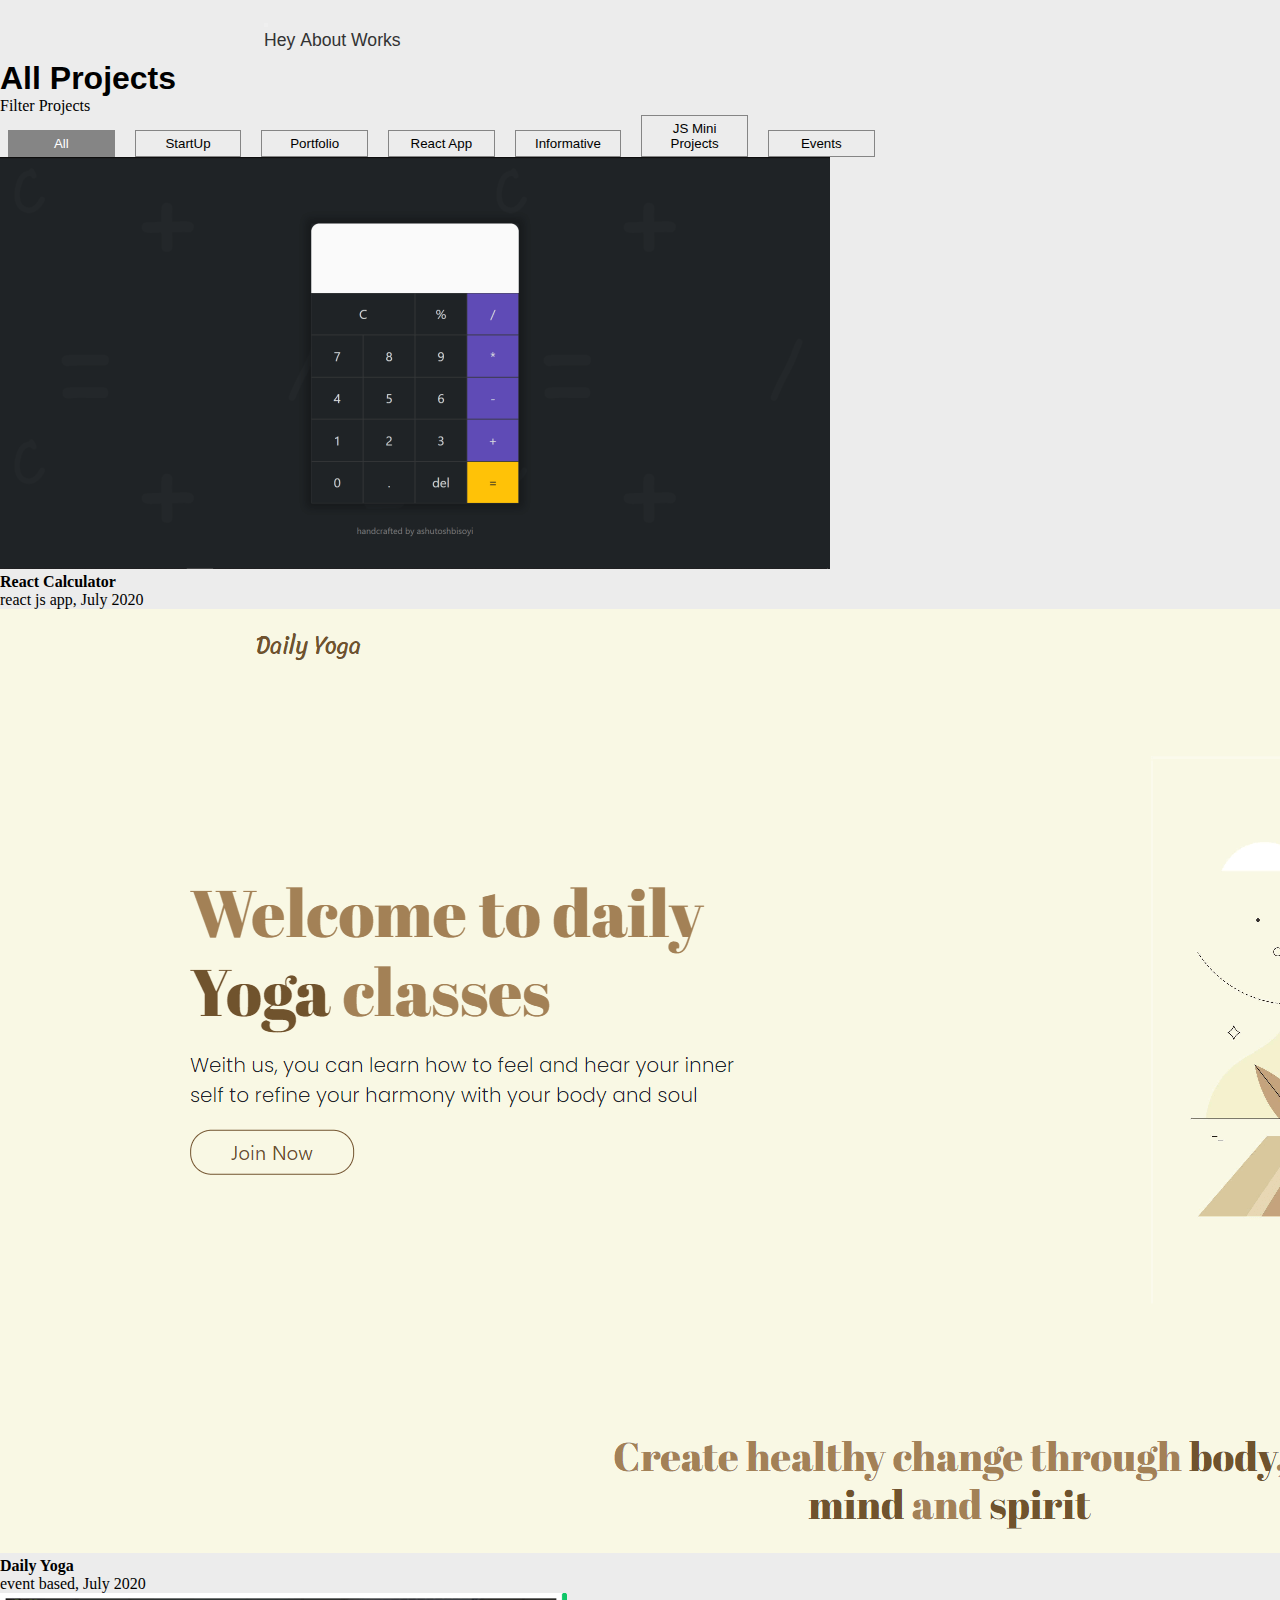
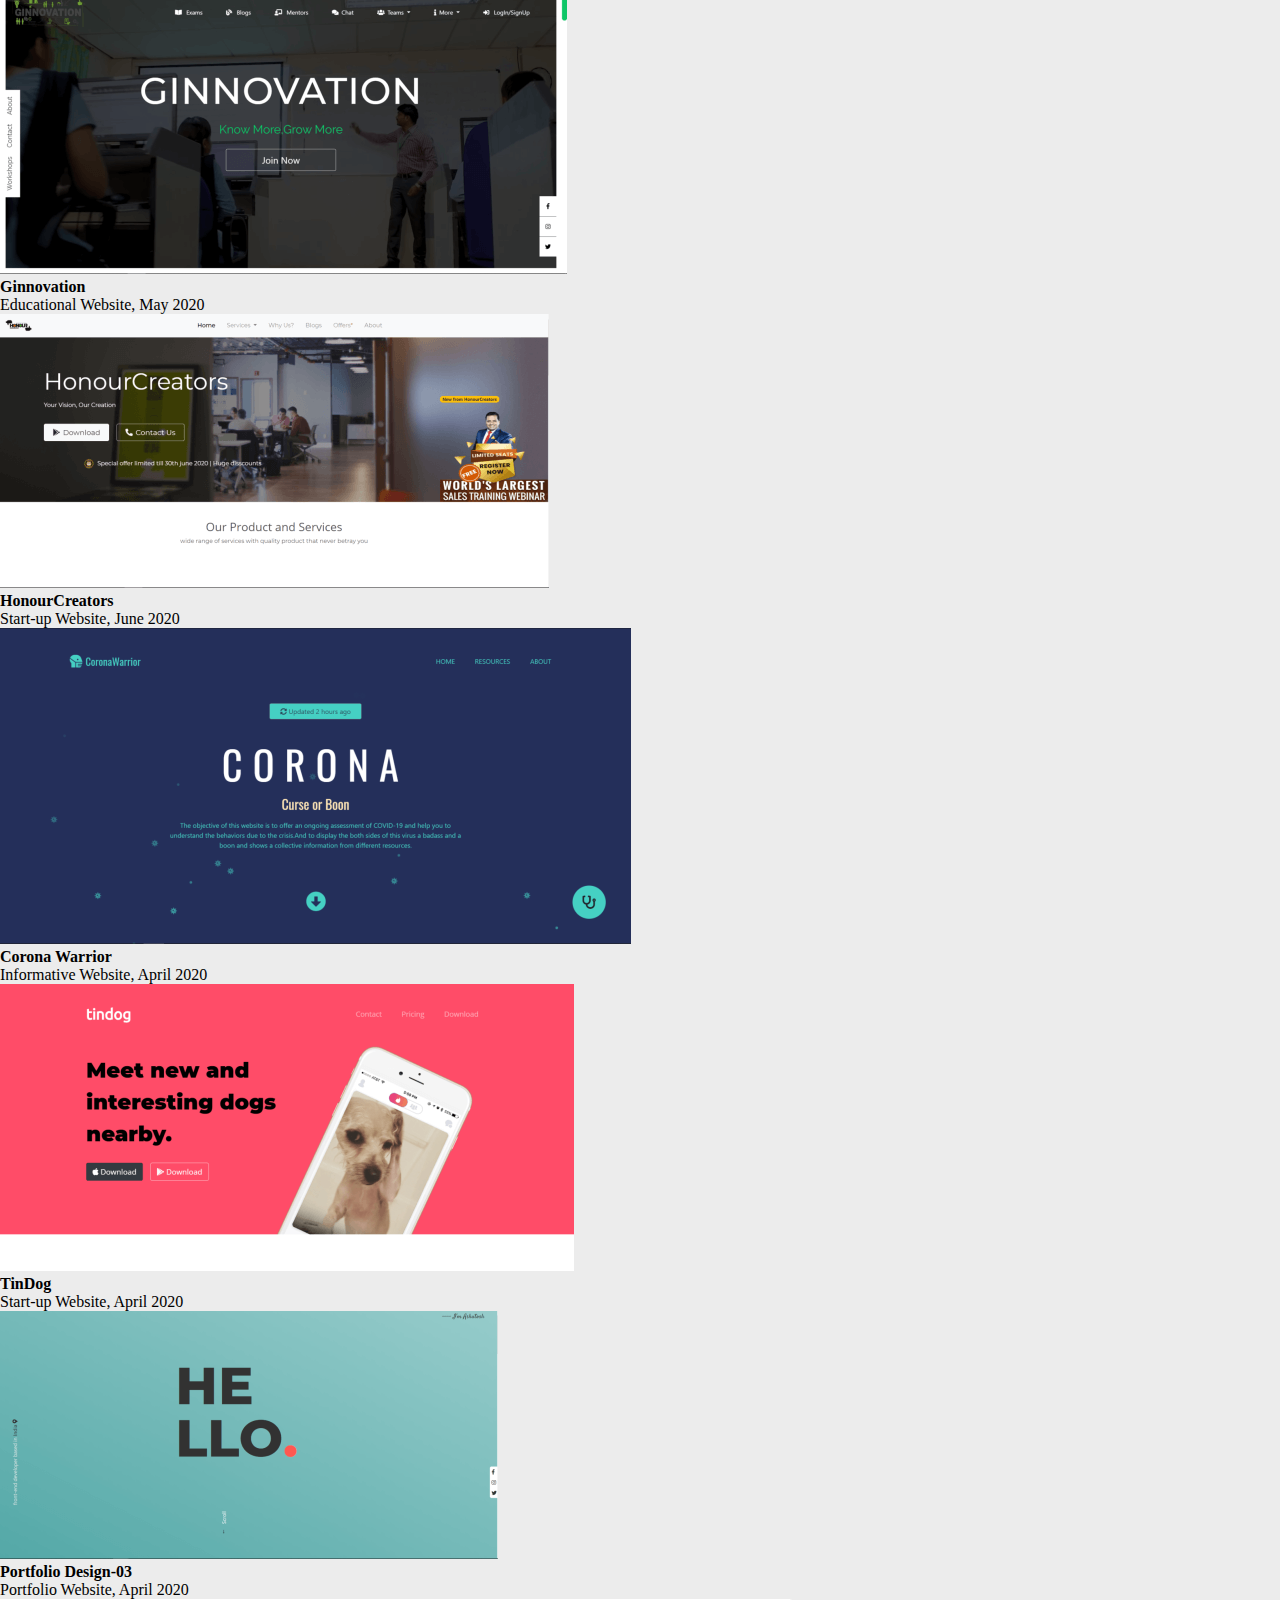
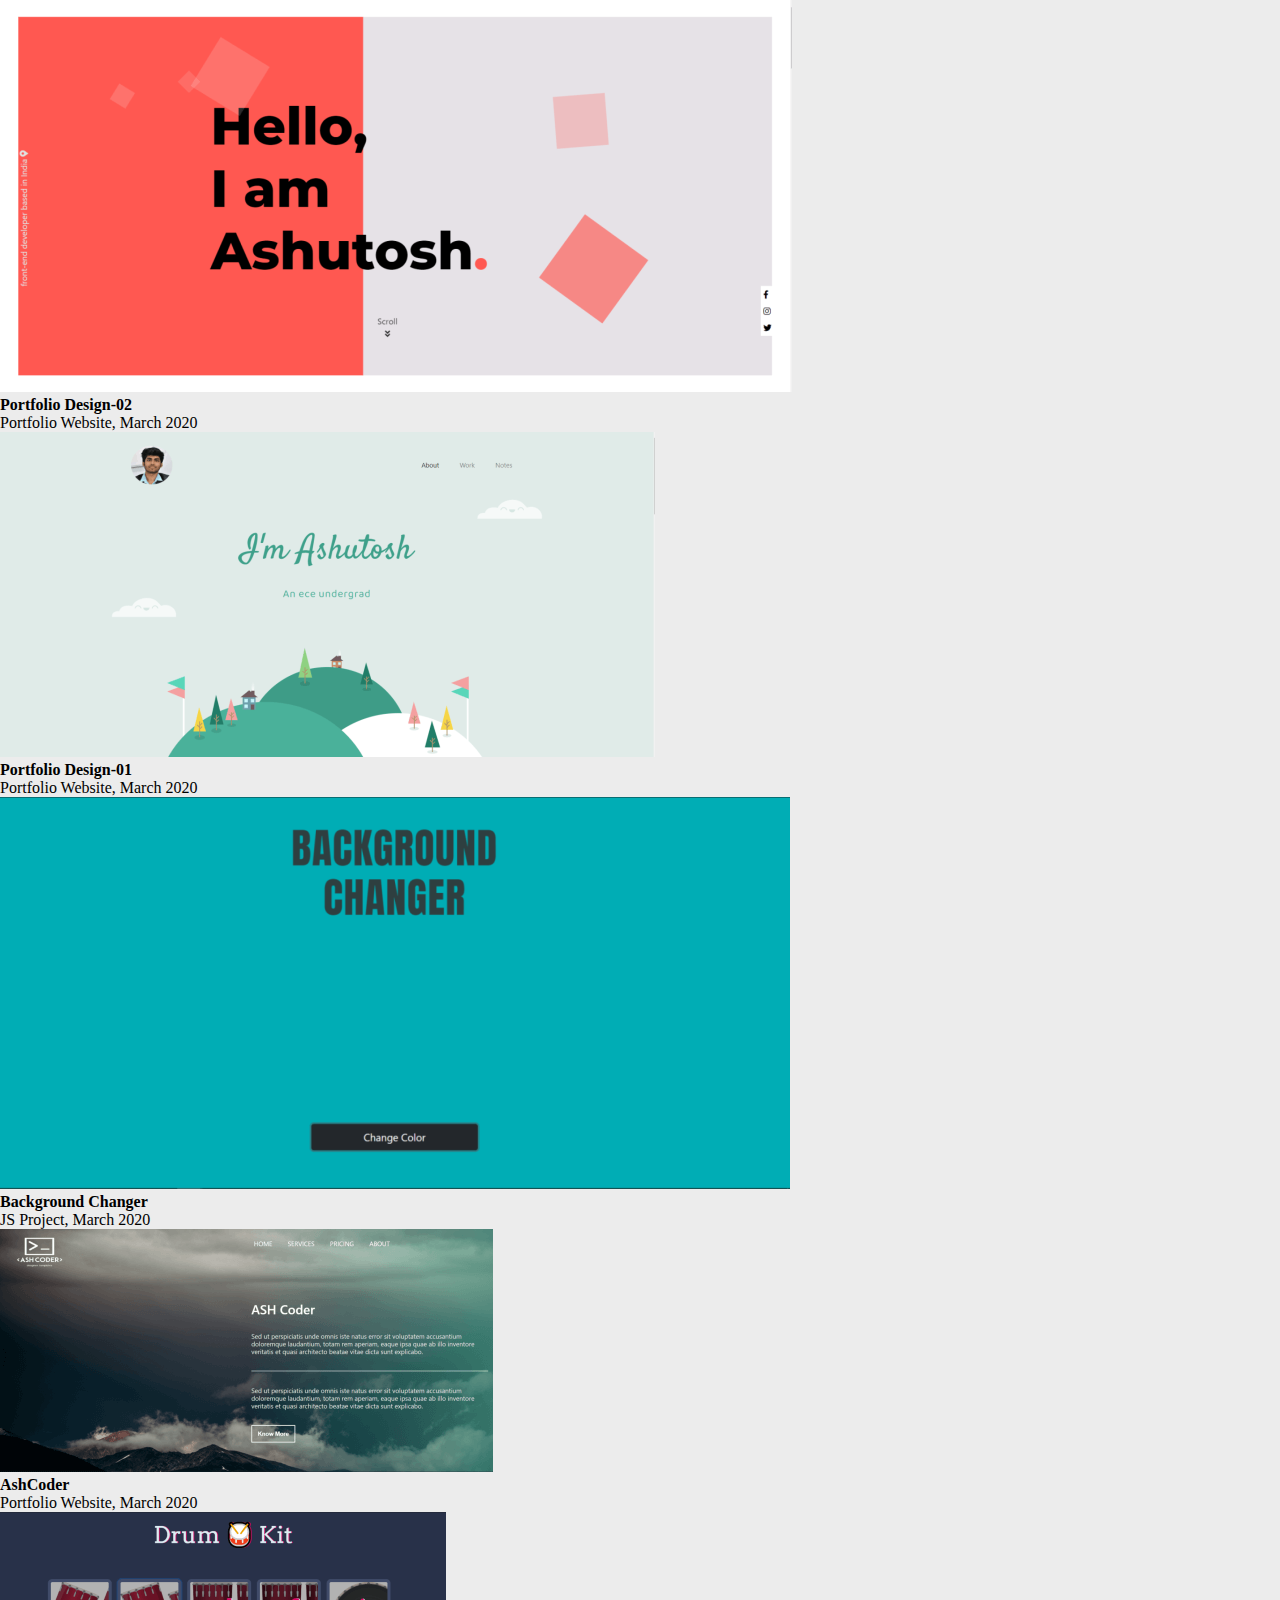
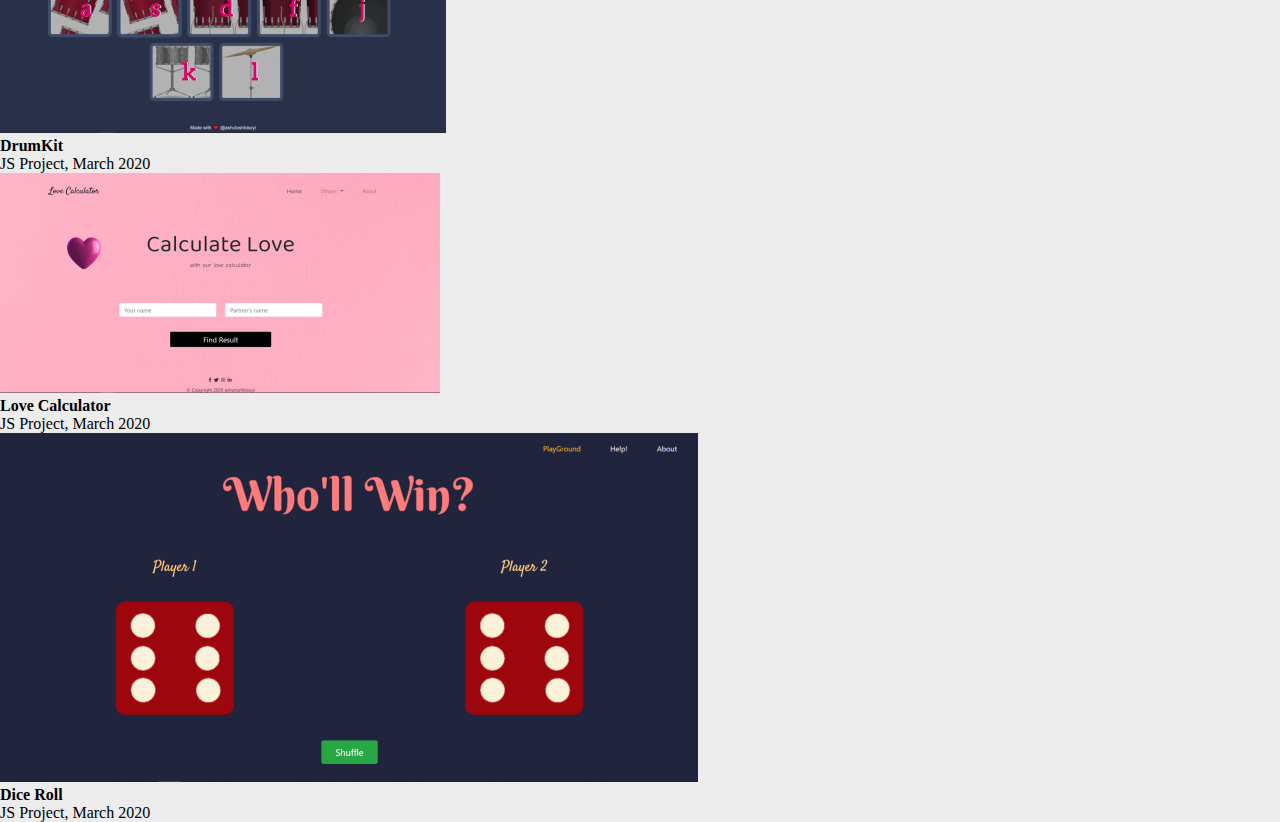
<file: projects.html>
<!DOCTYPE html>
<html lang="en">
  <head>
    <!-- Required meta tags -->
    <meta charset="utf-8" />
    <meta
      name="viewport"
      content="width=device-width, initial-scale=1, shrink-to-fit=no"
    />
    <meta
      name="description"
      content="See all projects done by Ashutosh Bisoyi, a front-end web developer and UI/UX designer from Odisha, India. Do Web Desgin, Web Development and SEO Optimization"
    />
    <meta
      name="Keywords"
      content="Ashutosh Bisoyi, Ashutosh, Bisoyi, Front-end, Front-end Developer, Web Desginer, SEO optimiser, GIETU, Khallikote, Odisha, Front-end developer in Odisha, Front-end developer in Berhampur, Front-end developer in Bhubaneswar "
    />
    <!-- Bootstrap CSS -->
    <link
      rel="stylesheet"
      href="https://stackpath.bootstrapcdn.com/bootstrap/4.5.0/css/bootstrap.min.css"
      integrity="sha384-9aIt2nRpC12Uk9gS9baDl411NQApFmC26EwAOH8WgZl5MYYxFfc+NcPb1dKGj7Sk"
      crossorigin="anonymous"
    />
    <!-- google fonts -->
    <link
      href="https://fonts.googleapis.com/css2?family=Krona+One&family=Montserrat&display=swap"
      rel="stylesheet"
    />
    <!-- favicon -->
    <link rel="icon" href="images/ashutosh-favicon.png" />
    <!-- css -->
    <link rel="stylesheet" href="style.css" />
    <!-- favicon -->
    <link rel="icon" href="images/logo.png" />
    <!-- title -->
    <title>
      See all projects of ashutoshbisoyi-Front-end Web Developer and UI/UX
      Desginer from Odisha,India
    </title>
  </head>

  <body>
    <nav class="navbar navbar-expand-lg navbar-light bg-light">
      <button
        class="navbar-toggler"
        type="button"
        data-toggle="collapse"
        data-target="#navbarNav"
        aria-controls="navbarNav"
        aria-expanded="false"
        aria-label="Toggle navigation"
      >
        <span class="navbar-toggler-icon"></span>
      </button>
      <div class="collapse navbar-collapse" id="navbarNav">
        <ul class="navbar-nav">
          <li class="nav-item">
            <a class="nav-link mr-2" href="index.html">Hey</a>
          </li>
          <li class="nav-item">
            <a class="nav-link mr-2" href="index.html#about">About</a>
          </li>
          <li class="nav-item">
            <a class="nav-link mr-2" href="projects.html">Works</a>
          </li>
        </ul>
      </div>
    </nav>
    <div class="container-fluid gallery-cf">
      <section class="container gallery-container">
        <h2 class="text-center my-md-4 pt-3">All Projects</h2>
        <div class="full-gallery-section">
          <div class="button-group mb-5">
            <p class="filter-option">
              <i class="fas fa-filter mr-2"></i>Filter Projects
            </p>
            <button type="button" class="active" id="btn1" data-filter="*">
              All
            </button>
            <button type="button" data-filter=".startup">StartUp</button>
            <button type="button" data-filter=".portfolio">Portfolio</button>
            <button type="button" data-filter=".react">React App</button>
            <button type="button" data-filter=".informative">
              Informative
            </button>
            <button type="button" data-filter=".javascript">
              JS Mini Projects
            </button>
            <button type="button" data-filter=".event">Events</button>
          </div>
          <div class="row grid">
            <div class="col-lg-4 col-md-6 col-sm-12 react">
              <a
                href="https://ashutoshbisoyi.github.io/react-calculator/"
                target="_blank"
                rel="noopener"
              >
                <div class="our-gallery">
                  <div class="img">
                    <img
                      src="images/react-calculator.png"
                      alt="React Calculator by Ashutosh Bisoyi"
                      class="img-fluid"
                    />
                  </div>
                  <div class="title py-4">
                    <h4 class="text-uppercase">React Calculator</h4>
                    <span class="text-secondary">react js app, July 2020</span>
                  </div>
                </div>
              </a>
            </div>
            <div class="col-lg-4 col-md-6 col-sm-12 event">
              <a
                href="https://ashutoshbisoyi.github.io/dailyYoga/"
                target="_blank"
                rel="noopener"
              >
                <div class="our-gallery">
                  <div class="img">
                    <img
                      src="images/daily-yoga.png"
                      alt="dailyYoga website by Ashutosh Bisoyi"
                      class="img-fluid"
                    />
                  </div>
                  <div class="title py-4">
                    <h4 class="text-uppercase">Daily Yoga</h4>
                    <span class="text-secondary">event based, July 2020</span>
                  </div>
                </div>
              </a>
            </div>
            <div class="col-lg-4 col-md-6 col-sm-12 startup">
              <a
                href="https://ashutoshbisoyi.github.io/ginnovation/"
                target="_blank"
                rel="noopener"
              >
                <div class="our-gallery">
                  <div class="img">
                    <img
                      src="images/Ginnovation.png"
                      alt="Ginnovation website by Ashutosh Bisoyi"
                      class="img-fluid"
                    />
                  </div>
                  <div class="title py-4">
                    <h4 class="text-uppercase">Ginnovation</h4>
                    <span class="text-secondary"
                      >Educational Website, May 2020</span
                    >
                  </div>
                </div>
              </a>
            </div>
            <div class="col-lg-4 col-md-6 col-sm-12 startup">
              <a
                href="https://ashutoshbisoyi.github.io/honourcreators/"
                target="_blank"
                rel="noopener"
              >
                <div class="our-gallery">
                  <div class="img">
                    <img
                      src="images/HonourCreators.png"
                      alt="HonourCreators website by Ashutosh Bisoyi"
                      class="img-fluid"
                    />
                  </div>
                  <div class="title py-4">
                    <h4 class="text-uppercase">HonourCreators</h4>
                    <span class="text-secondary"
                      >Start-up Website, June 2020</span
                    >
                  </div>
                </div>
              </a>
            </div>
            <div class="col-lg-4 col-md-6 col-sm-12 informative">
              <a
                href="https://ashutoshbisoyi.github.io/coronawarrior/"
                target="_blank"
                rel="noopener"
              >
                <div class="our-gallery">
                  <div class="img">
                    <img
                      src="images/CoronaWarriors.png"
                      alt="CoronaWarriors website by Ashutosh Bisoyi"
                      class="img-fluid"
                    />
                  </div>
                  <div class="title py-4">
                    <h4 class="text-uppercase">Corona Warrior</h4>
                    <span class="text-secondary"
                      >Informative Website, April 2020</span
                    >
                  </div>
                </div>
              </a>
            </div>

            <div class="col-lg-4 col-md-6 col-sm-12 startup">
              <a
                href="https://ashutoshbisoyi.github.io/TinDog/"
                target="_blank"
                rel="noopener"
              >
                <div class="our-gallery">
                  <div class="img">
                    <img
                      src="images/tindog.png"
                      alt="Tindog website by Ashutosh Bisoyi"
                      class="img-fluid"
                    />
                  </div>
                  <div class="title py-4">
                    <h4 class="text-uppercase">TinDog</h4>
                    <span class="text-secondary"
                      >Start-up Website, April 2020</span
                    >
                  </div>
                </div>
              </a>
            </div>
            <div class="col-lg-4 col-md-6 col-sm-12 portfolio">
              <a
                href="https://ashutoshbisoyi.github.io/ashutoshbisoyi-design03/"
                target="_blank"
                rel="noopener"
              >
                <div class="our-gallery">
                  <div class="img">
                    <img
                      src="images/ashutosh.png"
                      alt="Ashutosh-Portfolio website by Ashutosh Bisoyi"
                      class="img-fluid"
                    />
                  </div>
                  <div class="title py-4">
                    <h4 class="text-uppercase">Portfolio Design-03</h4>
                    <span class="text-secondary"
                      >Portfolio Website, April 2020</span
                    >
                  </div>
                </div>
              </a>
            </div>
            <div class="col-lg-4 col-md-6 col-sm-12 portfolio">
              <a
                href="https://ashutoshbisoyi.github.io/ashutoshbisoyi-design02/"
                target="_blank"
                rel="noopener"
              >
                <div class="our-gallery">
                  <div class="img">
                    <img
                      src="images/iamashutosh.png"
                      alt="Portfolio website by Ashutosh Bisoyi"
                      class="img-fluid"
                    />
                  </div>
                  <div class="title py-4">
                    <h4 class="text-uppercase">Portfolio Design-02</h4>
                    <span class="text-secondary"
                      >Portfolio Website, March 2020</span
                    >
                  </div>
                </div>
              </a>
            </div>
            <div class="col-lg-4 col-md-6 col-sm-12 portfolio">
              <a
                href="https://ashutoshbisoyi.github.io/ashutoshbisoyi-design01/"
                target="_blank"
                rel="noopener"
              >
                <div class="our-gallery">
                  <div class="img">
                    <img
                      src="images/personalsite.png"
                      alt="I'm Ashutosh-Portfolio website by Ashutosh Bisoyi"
                      class="img-fluid"
                    />
                  </div>
                  <div class="title py-4">
                    <h4 class="text-uppercase">Portfolio Design-01</h4>
                    <span class="text-secondary"
                      >Portfolio Website, March 2020</span
                    >
                  </div>
                </div>
              </a>
            </div>

            <div class="col-lg-4 col-md-6 col-sm-12 javascript">
              <a
                href="https://ashutoshbisoyi.github.io/bgChanger/"
                target="_blank"
                rel="noopener"
              >
                <div class="our-gallery">
                  <div class="img">
                    <img
                      src="images/bgchanger.png"
                      alt="Background Changer website by Ashutosh Bisoyi"
                      class="img-fluid"
                    />
                  </div>
                  <div class="title py-4">
                    <h4 class="text-uppercase">Background Changer</h4>
                    <span class="text-secondary">JS Project, March 2020</span>
                  </div>
                </div>
              </a>
            </div>
            <div class="col-lg-4 col-md-6 col-sm-12 portfolio">
              <a
                href="https://ashutoshbisoyi.github.io/AshCoder/"
                target="_blank"
                rel="noopener"
              >
                <div class="our-gallery">
                  <div class="img">
                    <img
                      src="images/ashcoder.png"
                      alt="AshCoder website by Ashutosh Bisoyi"
                      class="img-fluid"
                    />
                  </div>
                  <div class="title py-4">
                    <h4 class="text-uppercase">AshCoder</h4>
                    <span class="text-secondary"
                      >Portfolio Website, March 2020</span
                    >
                  </div>
                </div>
              </a>
            </div>
            <div class="col-lg-4 col-md-6 col-sm-12 javascript">
              <a
                href="https://ashutoshbisoyi.github.io/drumkit/"
                target="_blank"
                rel="noopener"
              >
                <div class="our-gallery">
                  <div class="img">
                    <img
                      src="images/drumkit.png"
                      alt="Drumkit website by Ashutosh Bisoyi"
                      class="img-fluid"
                    />
                  </div>
                  <div class="title py-4">
                    <h4 class="text-uppercase">DrumKit</h4>
                    <span class="text-secondary">JS Project, March 2020</span>
                  </div>
                </div>
              </a>
            </div>
            <div class="col-lg-4 col-md-6 col-sm-12 javascript">
              <a
                href="https://ashutoshbisoyi.github.io/lovecalculator/"
                target="_blank"
                rel="noopener"
              >
                <div class="our-gallery">
                  <div class="img">
                    <img
                      src="images/lovecalculator.png"
                      alt="Love Calculator by Ashutosh Bisoyi"
                      class="img-fluid"
                    />
                  </div>
                  <div class="title py-4">
                    <h4 class="text-uppercase">Love Calculator</h4>
                    <span class="text-secondary">JS Project, March 2020</span>
                  </div>
                </div>
              </a>
            </div>
            <div class="col-lg-4 col-md-6 col-sm-12 javascript">
              <a
                href="https://ashutoshbisoyi.github.io/dicegame/"
                target="_blank"
                rel="noopener"
              >
                <div class="our-gallery">
                  <div class="img">
                    <img
                      src="images/ludo.png"
                      alt="Dice roll website by Ashutosh Bisoyi"
                      class="img-fluid"
                    />
                  </div>
                  <div class="title py-4">
                    <h4 class="text-uppercase">Dice Roll</h4>
                    <span class="text-secondary">JS Project, March 2020</span>
                  </div>
                </div>
              </a>
            </div>
          </div>
        </div>
      </section>
    </div>

    <!-- Optional JavaScript -->
    <!-- jQuery first, then Popper.js, then Bootstrap JS -->
    <script
      src="https://code.jquery.com/jquery-3.5.1.slim.min.js"
      integrity="sha384-DfXdz2htPH0lsSSs5nCTpuj/zy4C+OGpamoFVy38MVBnE+IbbVYUew+OrCXaRkfj"
      crossorigin="anonymous"
    ></script>
    <script
      src="https://cdn.jsdelivr.net/npm/popper.js@1.16.0/dist/umd/popper.min.js"
      integrity="sha384-Q6E9RHvbIyZFJoft+2mJbHaEWldlvI9IOYy5n3zV9zzTtmI3UksdQRVvoxMfooAo"
      crossorigin="anonymous"
    ></script>
    <script
      src="https://stackpath.bootstrapcdn.com/bootstrap/4.5.0/js/bootstrap.min.js"
      integrity="sha384-OgVRvuATP1z7JjHLkuOU7Xw704+h835Lr+6QL9UvYjZE3Ipu6Tp75j7Bh/kR0JKI"
      crossorigin="anonymous"
    ></script>
    <!-- jQuery -->
    <script src="https://ajax.googleapis.com/ajax/libs/jquery/3.4.1/jquery.min.js"></script>
    <!-- js -->
    <script src="js/script.js"></script>
    <!-- isotope for gallery -->
    <script src="js/isotope.min.js"></script>
  </body>
</html>
</file>
<file: style.css>
* {
  margin: 0;
  padding: 0;
  box-sizing: border-box;
}
html {
  scroll-behavior: smooth;
}
a,
a:hover {
  color: inherit;
  text-decoration: none;
}
li {
  list-style: none;
  display: inline;
}
button:focus {
  outline: none;
}
button:active {
  transform: scale(0.95);
}
section {
  width: 100%;
  position: relative;
  min-height: 100vh;
}
.container-fluid {
  padding: 0 !important;
}
.flex-center {
  display: flex;
  flex-direction: column;
  align-items: center;
  justify-content: center;
}
/* landing page */
.landing-page {
  min-height: 110vh;
  width: 100%;
  background-color: #ececec;
  background-image: url('images/bg7.png');
  background-size: cover;
}
.navbar {
  background: #ececec !important;
  color: #333333 !important;
  font-size: 1.1em !important;
  font-family: 'Lato', sans-serif;
  width: 100% !important;
  position: sticky;
  top: 0;
  z-index: 9999;
  padding: 0.5em 15em;
}
.landing-page .intro {
  width: 60%;
  position: absolute;
  top: 40%;
  left: 50%;
  transform: translate(-50%, -50%);
  text-align: center;
  color: #4d4c4c;
}
.landing-page .intro img {
  width: 7em;
  margin-bottom: 1.5em;
}
.landing-page .intro h1 {
  font-family: 'Lato', sans-serif;
  font-weight: 500;
  color: #4d4c4c;
  margin-bottom: 0.7em;
}
.landing-page .intro h2 {
  font-family: 'Roboto Condensed', sans-serif;
  color: #616161;
  font-size: 1.5em;
}
.landing-page .intro button {
  width: 10em;
  padding: 5px 15px;
  background-color: transparent;
  border-radius: 17px;
  border: 1px solid #e4e4e4;
  font-size: 1.2em;
  margin-top: 3em;
  box-shadow: 5px 5px 10px rgba(56, 56, 56, 0.212);
}
.landing-page .intro button:hover {
  animation: hi 0.5s forwards 0s linear;
}
@keyframes hi {
  0% {
    transform: rotate(3deg);
  }
  20% {
    transform: rotate(-3deg);
  }

  40% {
    transform: rotate(3deg);
  }

  60% {
    transform: rotate(-3deg);
  }
  80% {
    transform: rotate(3deg);
  }
  100% {
    transform: rotate(0deg);
  }
}
/* about */
.about {
  background-color: #eeaba0;
  padding: 2em 5em;
}
.about-container {
  width: 70%;
  margin: auto;
}
.about-container p {
  font-size: 1.2em;
  font-weight: 600;
}
.about-container p:last-of-type {
  font-weight: 400;
}
.about-container h3 {
  font-size: 2.5em;
  font-family: 'Lato', sans-serif;
  font-weight: 500;
  line-height: 1.3;
  margin-bottom: 1em;
}
.about ul li {
  padding: 5px 10px;
  border: 1px solid #333333;
  margin: 1em 0.2em;
  transition: all 1s ease;
}
.about ul li:hover {
  background-color: #333333;
  color: #fff;
}
.do {
  font-family: 'Lato', sans-serif;
  text-align: justify;
}
.do h4 {
  font-size: 3em;
  font-family: 'Source Sans Pro', sans-serif;
  text-align: center;
  margin-bottom: 2.5em;
}
.do img {
  width: 5em;
  margin: auto;
}
.do h2 {
  margin: 0.5em 0;
  font-family: 'Roboto Condensed', sans-serif;
  font-size: 1.8em;
}
.projects {
  height: auto;
  padding: 0 100px !important;
}
.projects img {
  width: 100%;
}
.projects h5 {
  font-family: 'Lato', sans-serif;
  font-weight: 500;
  color: #616161;
}
.projects p {
  color: #858585;
}
.projects button {
  width: 10em;
  padding: 5px 15px;
  background-color: transparent;
  border-radius: 17px;
  border: 1px solid #e4e4e4;
  font-size: 1.2em;
  margin-top: 4em;
  box-shadow: 5px 5px 20px rgba(56, 56, 56, 0.212);
}

/* contact */
.footer {
  height: auto;
  padding: 50px;
  background-color: #0a0a0a;
  color: #edf8fc;
  text-align: center;
  margin-top: 100px;
}
.footer .row {
  width: 85%;
  margin: 100px auto;
}
.footer .col-md-4 {
  border: 1px solid #1e1e1e;
  padding: 50px 0;
}
.footer img {
  width: 35%;
  filter: grayscale(10);
  opacity: 0.5;
  transition: all 1s ease;
}
.footer img:hover {
  filter: grayscale(0);
  opacity: 1;
}
.footer h6 {
  font-size: 3em;
}
.footer button {
  width: 10em;
  padding: 5px 15px;
  background-color: transparent;
  border-radius: 17px;
  border: 1px solid #e4e4e4;
  font-size: 1.2em;
  margin: 1em 0;
  color: #edf8fc;
  transition: all 1s ease;
}
.footer button:hover {
  background-color: #edf8fc;
  color: #0a0a0a;
}
.footer hr {
  border: 1px solid #1e1e1e;
  margin: 80px auto 30px auto;
  width: 80%;
}
.footer ul a {
  font-size: 1em;
  text-transform: uppercase;
  margin: 0 15px;
  transition: all 0.5s ease;
}
.footer ul a:hover {
  opacity: 0.5;
}
/* hi page */
.form-container {
  background-image: url('images/bg6.jpg');
  background-size: cover;
  background-position: center;
  height: 100vh;
}
.form {
  padding: 30px 150px;
}
.form h2 {
  text-align: center;
  line-height: 1.5;
}
.form img {
  width: 15%;
  margin: auto;
}
.form .form-control,
.form .custom-select {
  border-radius: 17px;
}
.form button {
  width: 10em;
  padding: 4px 10px;
  background-color: transparent;
  border-radius: 17px;
  border: 1px solid #707070;
  font-size: 1.2em;
  margin: 1em 0;
  color: #333333;
}
/* gallery */
.gallery-cf {
  background-color: #ececec;
  padding: 150px;
}
.gallery-container h2 {
  font-family: 'Roboto Condensed', sans-serif;
  font-size: 2em;
  margin: 0 !important;
}
.gallery-container a {
  text-decoration: none;
  color: inherit;
}
.gallery-container .our-gallery {
  transition: all 0.5s ease;
}
.gallery-container .our-gallery:hover {
  transform: translateY(-15px);
}
.button-group .active {
  background-color: #858585;
  color: #fff;
}
.button-group button {
  width: 8em;
  padding: 5px;
  border: 1px solid #858585;
  background: transparent;
  margin: 0 8px;
  font-family: 'Lato', sans-serif;
}
@media (max-width: 1200px) {
  .landing-page {
    min-height: 80vh;
    background-position: center;
  }
  .landing-page .intro {
    width: 70%;
    top: 50%;
  }
  .landing-page .intro h1 {
    font-size: 3em;
  }
  .landing-page .intro h2 {
    font-size: 2em;
  }
  .landing-page .intro button {
    font-size: 1.8em;
  }
  .landing-page .intro button:hover {
    animation: none;
    transform: scale(0.95);
  }
  /* about */
  .about {
    min-height: 50vh;
  }
  .about-container {
    width: 100%;
  }
  .about-container p {
    font-size: 1.8em;
  }
  .about-container h3 {
    font-size: 2.5em;
  }
  /* do */
  .do {
    min-height: auto;
  }
  .do h4 {
    font-size: 3em;
    margin: 2em;
  }
  .do img {
    margin-top: 1em;
  }
  .do h2 {
    font-size: 1.8em;
  }
  /* projects */
  .projects {
    height: auto;
    padding: 50px !important;
    min-height: auto;
  }
  .projects img {
    width: 100%;
  }

  .projects button {
    font-size: 1.8em;
  }
  /* contact */
  .footer {
    padding: 15px;
    min-height: auto;
  }
  .footer .row {
    width: 90%;
  }
  .footer img {
    width: 50%;
  }
  .footer h6 {
    font-size: 2em;
  }
  .footer button {
    font-size: 1em;
  }
  .footer ul {
    display: flex;
    justify-content: center;
    flex-wrap: wrap;
  }
  .footer ul a {
    margin: 5px;
  }
  /* hi page */
  .form-container {
    height: auto;
  }
  .form {
    padding: 10px;
  }
  .form h2 {
    text-align: center;
    line-height: 1.2;
    font-size: 1.5em;
  }
  .form img {
    width: 25%;
  }
  .form button {
    background-color: #333333;
    color: #fff;
  }
  /* gallery */
  .gallery-cf h2 {
    margin: 15px 0;
  }
  .button-group button {
    margin: 5px 8px;
  }
}
@media (max-width: 800px) {
  .landing-page {
    background-image: none;
    min-height: 90vh;
  }
  .navbar {
    background: transparent !important;
    color: #333333 !important;
  }
  .landing-page .intro {
    width: 90%;
    top: 50%;
  }
  .landing-page .intro img {
    width: 5em;
  }
  .landing-page .intro h1 {
    font-size: 2em;
  }
  .landing-page .intro h2 {
    font-size: 1.3em;
  }
  .landing-page .intro button {
    font-size: 1em;
  }
  .landing-page .intro button:hover {
    animation: none;
    transform: scale(0.95);
  }
  /* about */
  .about {
    padding: 1em;
  }
  .about-container {
    width: 100%;
  }
  .about-container p {
    font-size: 1.2em;
  }
  .about-container h3 {
    font-size: 1.5em;
  }
  /* do */
  .do h4 {
    font-size: 2.5em;
    margin: 2em;
  }
  .do img {
    margin-top: 1em;
  }
  .do h2 {
    font-size: 1.5em;
  }
  /* projects */
  .projects {
    height: auto;
    padding: 50px 15px 15px 15px;
  }
  .projects img {
    width: 100%;
  }
  .projects img:last-of-type {
    margin-top: 2em;
  }

  .projects button {
    font-size: 1em;
  }
  /* contact */
  .footer {
    padding: 15px;
  }
  .footer .row {
    width: 90%;
  }
  .footer img {
    width: 50%;
  }
  .footer h6 {
    font-size: 2em;
  }
  .footer button {
    font-size: 1em;
  }
  .footer ul {
    display: flex;
    justify-content: center;
    flex-wrap: wrap;
  }
  .footer ul a {
    margin: 5px;
  }
  /* hi page */
  .form-container {
    height: auto;
  }
  .form {
    padding: 10px;
  }
  .form h2 {
    text-align: center;
    line-height: 1.2;
    font-size: 1.5em;
  }
  .form img {
    width: 25%;
  }
  .form button {
    background-color: #333333;
    color: #fff;
  }
  /* gallery */
  .gallery-cf h2 {
    margin: 15px 0;
  }
  .button-group button {
    margin: 5px 8px;
  }
}
</file>
